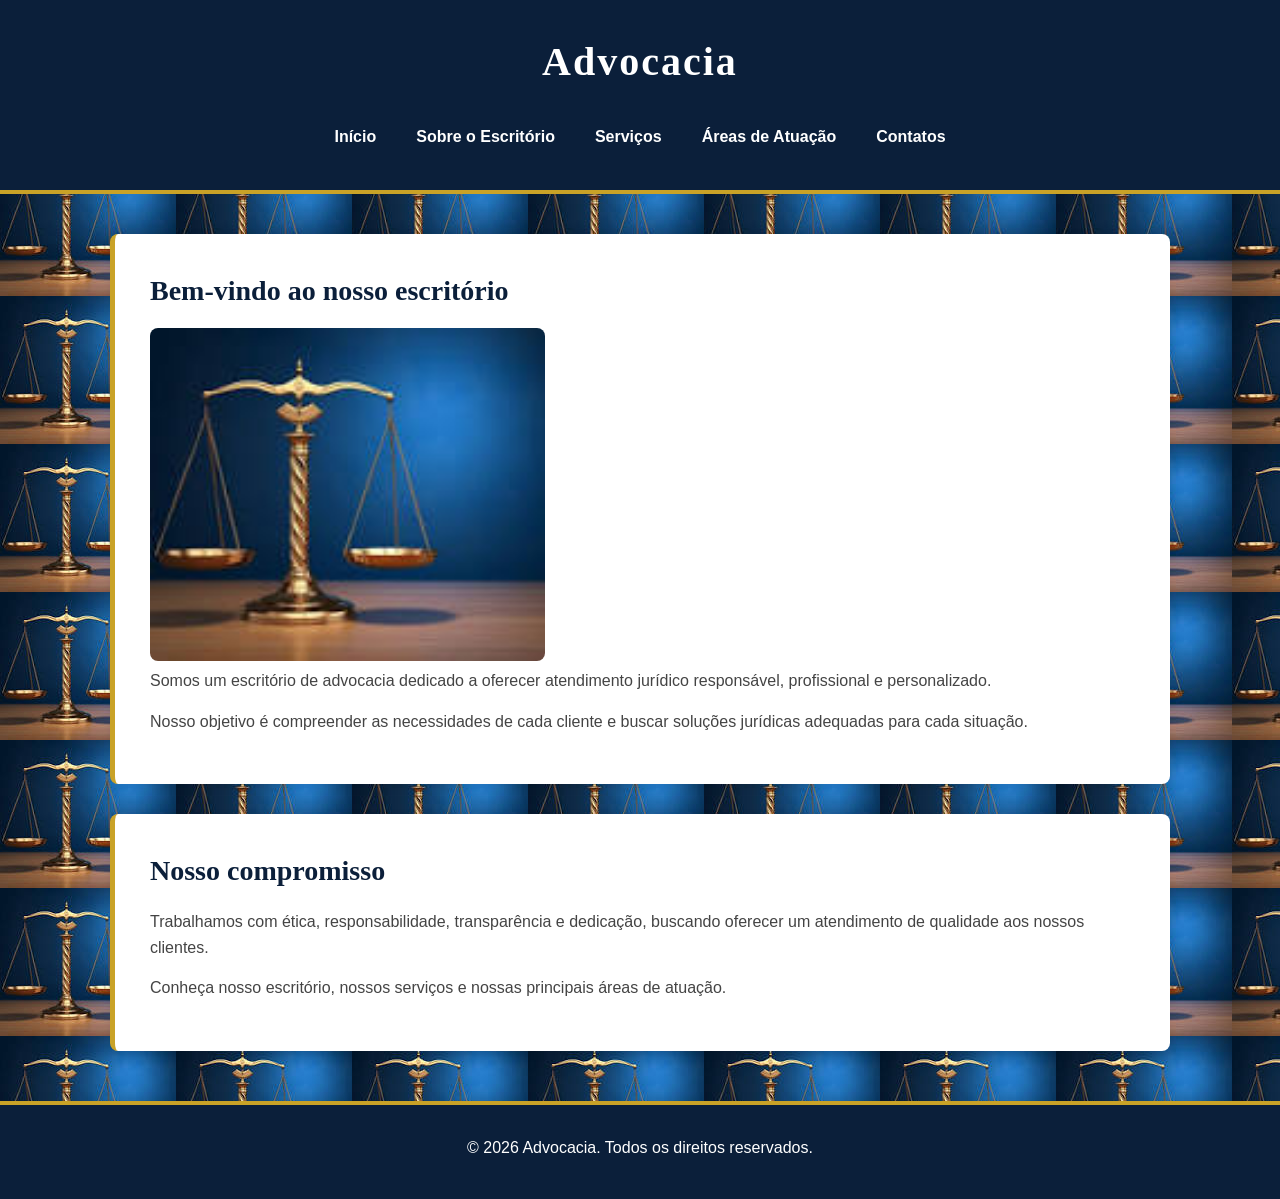
<file: index.html>
<!DOCTYPE html>
<html lang="pt-BR">

<head>
    <meta charset="UTF-8">
    <meta name="viewport" content="width=device-width, initial-scale=1.0">

    <link rel="stylesheet" href="css/style.css">

    <title>Advocacia | Início</title>
</head>

<body>

    <header>

        <h1>Advocacia</h1>

        <nav aria-label="Menu principal">
            <ul>

                <li>
                    <a href="index.html">Início</a>
                </li>

                <li>
                    <a href="sobre-o-escritorio.html">
                        Sobre o Escritório
                    </a>
                </li>

                <li>
                    <a href="serviços.html">Serviços</a>
                </li>

                <li>
                    <a href="areas-de-atuaçao.html">
                        Áreas de Atuação
                    </a>
                </li>

                <li>
                    <a href="contatos.html">Contatos</a>
                </li>

            </ul>
        </nav>

    </header>


    <main>

        <section class="destaque">

            <div>

                <h2>Bem-vindo ao nosso escritório</h2>
                <img
                src="image/download (1).jpg">

                <p>
                    Somos um escritório de advocacia dedicado a
                    oferecer atendimento jurídico responsável,
                    profissional e personalizado.
                </p>

                <p>
                    Nosso objetivo é compreender as necessidades
                    de cada cliente e buscar soluções jurídicas
                    adequadas para cada situação.
                </p>

            </div>

        </section>


        <section>

            <h2>Nosso compromisso</h2>

            <p>
                Trabalhamos com ética, responsabilidade,
                transparência e dedicação, buscando oferecer
                um atendimento de qualidade aos nossos clientes.
            </p>

            <p>
                Conheça nosso escritório, nossos serviços e
                nossas principais áreas de atuação.
            </p>

        </section>

    </main>


    <footer>

        <p>
            &copy; 2026 Advocacia.
            Todos os direitos reservados.
        </p>

    </footer>

</body>

</html>
</file>
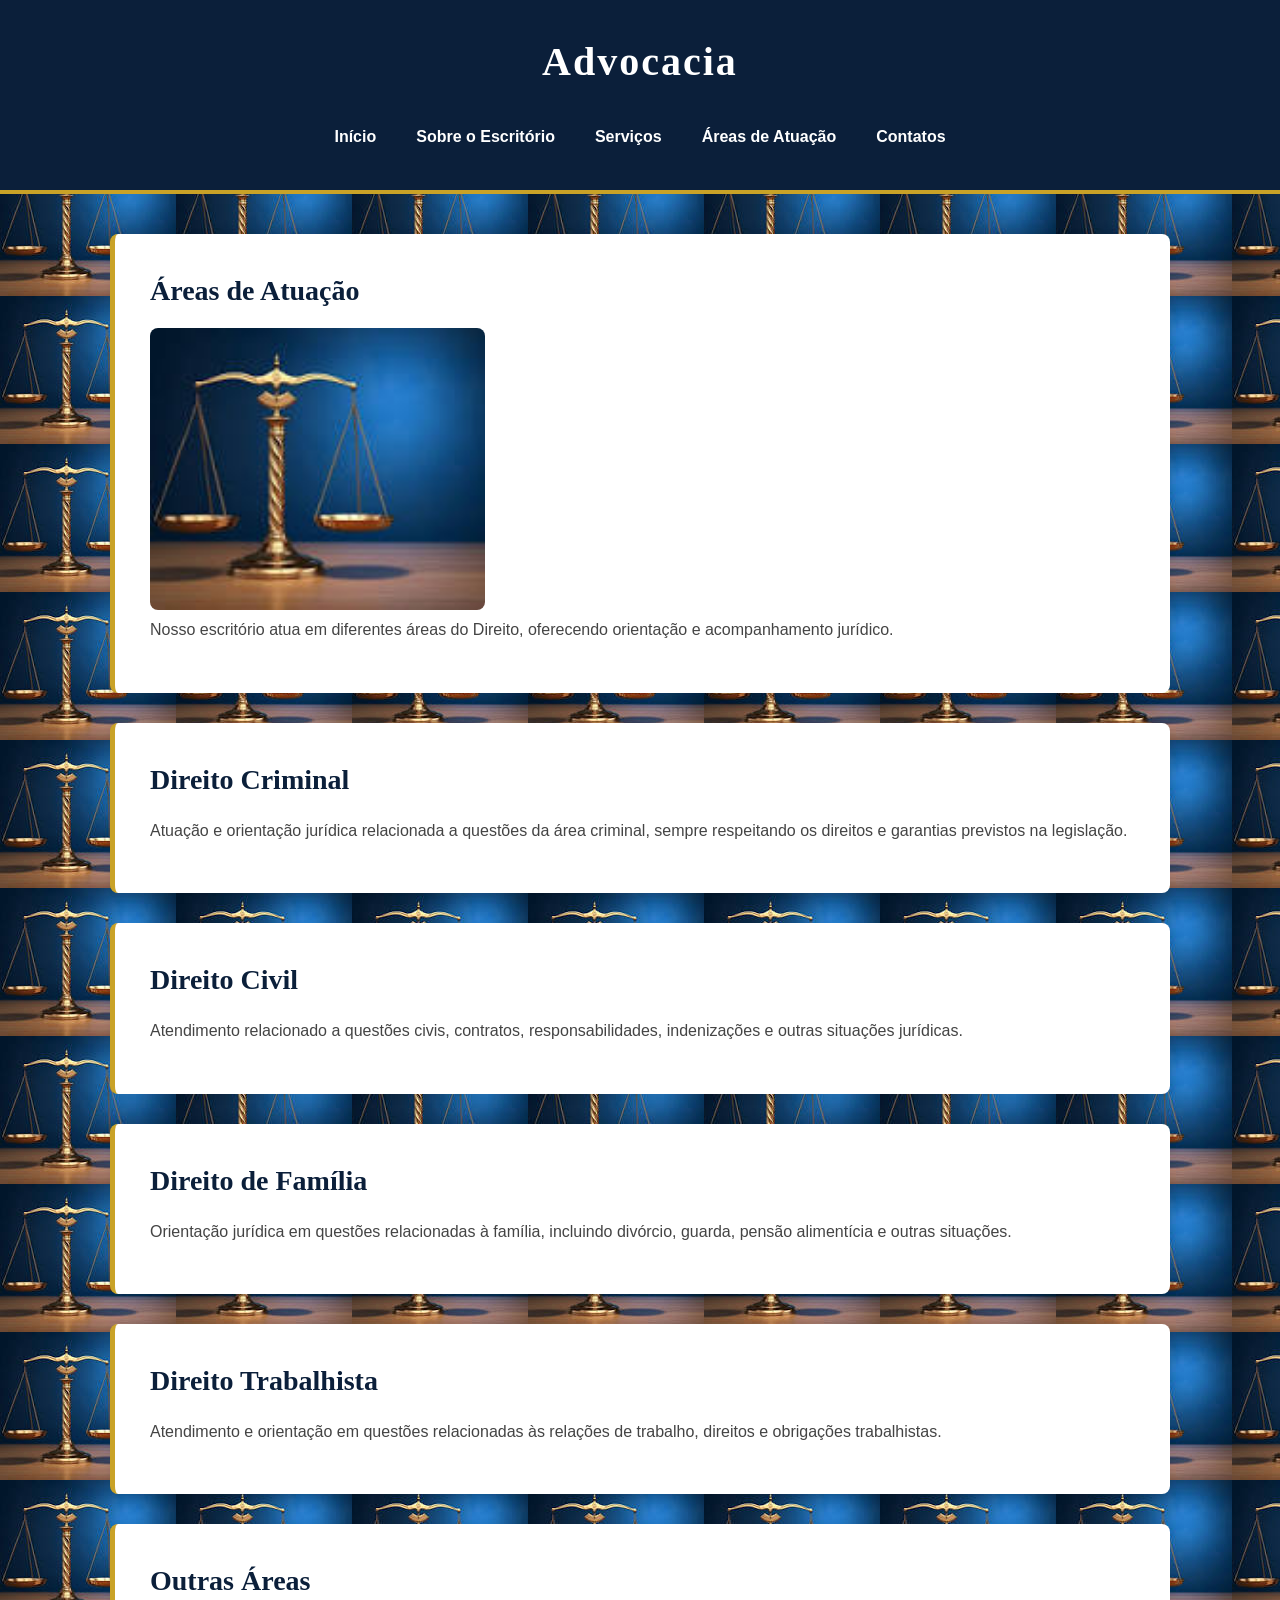
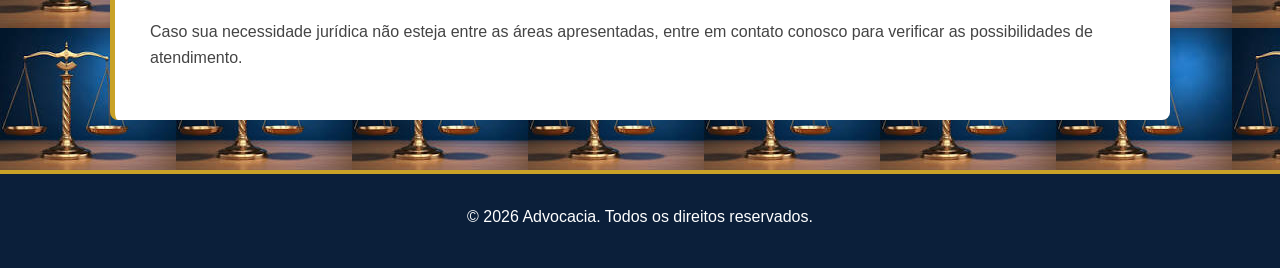
<file: areas-de-atuaçao.html>
<!DOCTYPE html>
<html lang="pt-BR">

<head>

    <meta charset="UTF-8">

    <meta
        name="viewport"
        content="width=device-width, initial-scale=1.0"
    >

    <link rel="stylesheet" href="css/style.css">

    <title>Advocacia | Áreas de Atuação</title>

</head>

<body>

    <header>

        <h1>Advocacia</h1>

        <nav aria-label="Menu principal">

            <ul>

                <li>
                    <a href="index.html">Início</a>
                </li>

                <li>
                    <a href="sobre-o-escritorio.html">
                        Sobre o Escritório
                    </a>
                </li>

                <li>
                    <a href="serviços.html">Serviços</a>
                </li>

                <li>
                    <a href="areas-de-atuaçao.html">
                        Áreas de Atuação
                    </a>
                </li>

                <li>
                    <a href="contatos.html">Contatos</a>
                </li>

            </ul>

        </nav>

    </header>


    <main>

        <section class="destaque">

            <div>

                <h2>Áreas de Atuação</h2>

                 <img src="image/download (1).jpg">
                
                <p>
                    Nosso escritório atua em diferentes
                    áreas do Direito, oferecendo orientação
                    e acompanhamento jurídico.
                </p>

            </div>

        </section>


        <section>

            <h2>Direito Criminal</h2>

            <p>
                Atuação e orientação jurídica relacionada
                a questões da área criminal, sempre
                respeitando os direitos e garantias
                previstos na legislação.
            </p>

        </section>


        <section>

            <h2>Direito Civil</h2>

            <p>
                Atendimento relacionado a questões civis,
                contratos, responsabilidades, indenizações
                e outras situações jurídicas.
            </p>

        </section>


        <section>

            <h2>Direito de Família</h2>

            <p>
                Orientação jurídica em questões relacionadas
                à família, incluindo divórcio, guarda,
                pensão alimentícia e outras situações.
            </p>

        </section>


        <section>

            <h2>Direito Trabalhista</h2>

            <p>
                Atendimento e orientação em questões
                relacionadas às relações de trabalho,
                direitos e obrigações trabalhistas.
            </p>

        </section>


        <section>

            <h2>Outras Áreas</h2>

            <p>
                Caso sua necessidade jurídica não esteja
                entre as áreas apresentadas, entre em
                contato conosco para verificar as
                possibilidades de atendimento.
            </p>

        </section>

    </main>


    <footer>

        <p>
            &copy; 2026 Advocacia.
            Todos os direitos reservados.
        </p>

    </footer>

</body>

</html>
</file>
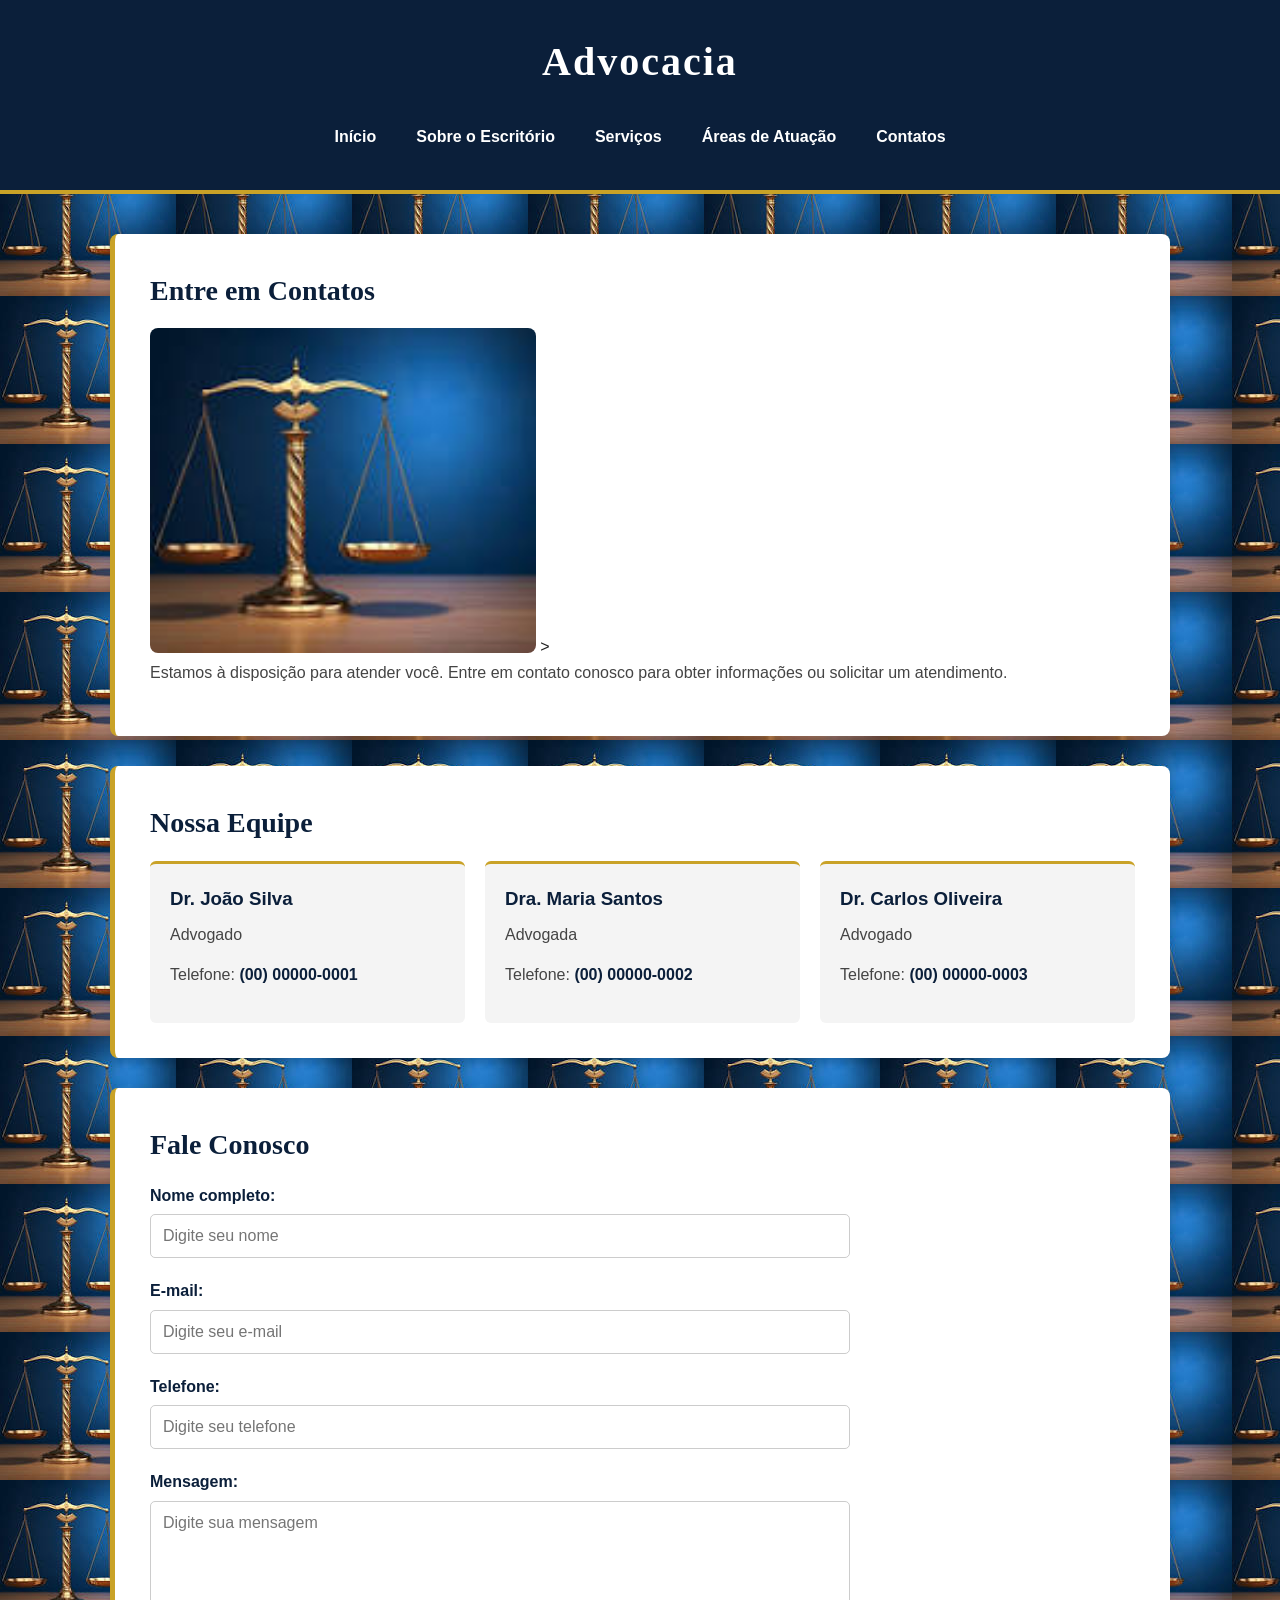
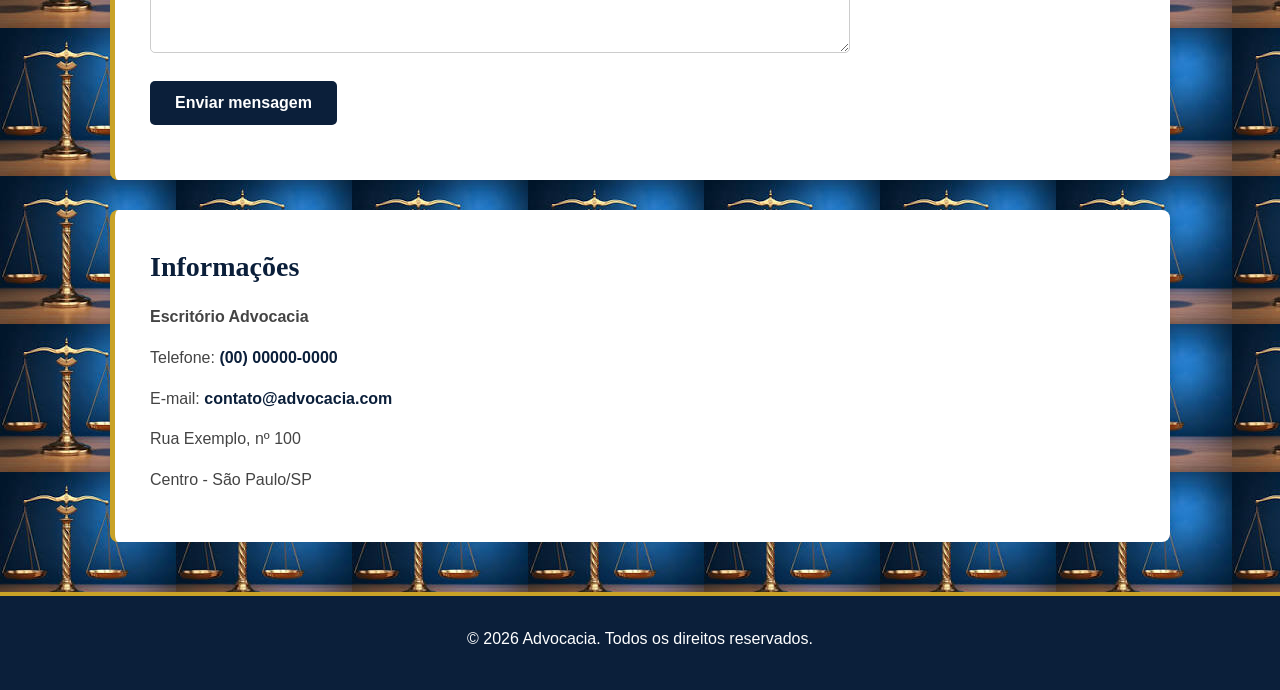
<file: contatos.html>
<!DOCTYPE html>
<html lang="pt-BR">

<head>

    <meta charset="UTF-8">

    <meta
        name="viewport"
        content="width=device-width, initial-scale=1.0"
    >

    <link rel="stylesheet" href="css/style.css">

    <title>Advocacia | Contatos</title>

</head>

<body>

    <header>

        <h1>Advocacia</h1>

        <nav aria-label="Menu principal">

            <ul>

                <li>
                    <a href="index.html">Início</a>
                </li>

                <li>
                    <a href="sobre-o-escritorio.html">
                        Sobre o Escritório
                    </a>
                </li>

                <li>
                    <a href="serviços.html">Serviços</a>
                </li>

                <li>
                    <a href="areas-de-atuaçao.html">
                        Áreas de Atuação
                    </a>
                </li>

                <li>
                    <a href="contatos.html">Contatos</a>
                </li>

            </ul>

        </nav>

    </header>


    <main>

        <section class="destaque">

            <div>

                <h2>Entre em Contatos</h2>

                <img src="image/download (1).jpg">
            >
                <p>
                    Estamos à disposição para atender você.
                    Entre em contato conosco para obter
                    informações ou solicitar um atendimento.
                </p>

            </div>

        </section>


        <section>

            <h2>Nossa Equipe</h2>

            <div class="contatos">

                <article>

                    <h3>Dr. João Silva</h3>

                    <p>
                        Advogado
                    </p>

                    <p>
                        Telefone:
                        <a href="tel:+5500000000001">
                            (00) 00000-0001
                        </a>
                    </p>

                </article>


                <article>

                    <h3>Dra. Maria Santos</h3>

                    <p>
                        Advogada
                    </p>

                    <p>
                        Telefone:
                        <a href="tel:+5500000000002">
                            (00) 00000-0002
                        </a>
                    </p>

                </article>


                <article>

                    <h3>Dr. Carlos Oliveira</h3>

                    <p>
                        Advogado
                    </p>

                    <p>
                        Telefone:
                        <a href="tel:+5500000000003">
                            (00) 00000-0003
                        </a>
                    </p>

                </article>

            </div>

        </section>


        <section>

            <h2>Fale Conosco</h2>

            <form action="#" method="post">

                <p>

                    <label for="nome">
                        Nome completo:
                    </label>

                    <br>

                    <input
                        type="text"
                        id="nome"
                        name="nome"
                        placeholder="Digite seu nome"
                        required
                    >

                </p>


                <p>

                    <label for="email">
                        E-mail:
                    </label>

                    <br>

                    <input
                        type="email"
                        id="email"
                        name="email"
                        placeholder="Digite seu e-mail"
                        required
                    >

                </p>


                <p>

                    <label for="telefone">
                        Telefone:
                    </label>

                    <br>

                    <input
                        type="tel"
                        id="telefone"
                        name="telefone"
                        placeholder="Digite seu telefone"
                    >

                </p>


                <p>

                    <label for="mensagem">
                        Mensagem:
                    </label>

                    <br>

                    <textarea
                        id="mensagem"
                        name="mensagem"
                        rows="7"
                        placeholder="Digite sua mensagem"
                        required
                    ></textarea>

                </p>


                <p>

                    <button type="submit">
                        Enviar mensagem
                    </button>

                </p>

            </form>

        </section>


        <section>

            <h2>Informações</h2>

            <address>

                <p>
                    <strong>
                        Escritório Advocacia
                    </strong>
                </p>

                <p>
                    Telefone:
                    <a href="tel:+5500000000000">
                        (00) 00000-0000
                    </a>
                </p>

                <p>
                    E-mail:
                    <a href="mailto:contato@advocacia.com">
                        contato@advocacia.com
                    </a>
                </p>

                <p>
                    Rua Exemplo, nº 100
                </p>

                <p>
                    Centro - São Paulo/SP
                </p>

            </address>

        </section>

    </main>


    <footer>

        <p>
            &copy; 2026 Advocacia.
            Todos os direitos reservados.
        </p>

    </footer>

</body>

</html>
</file>
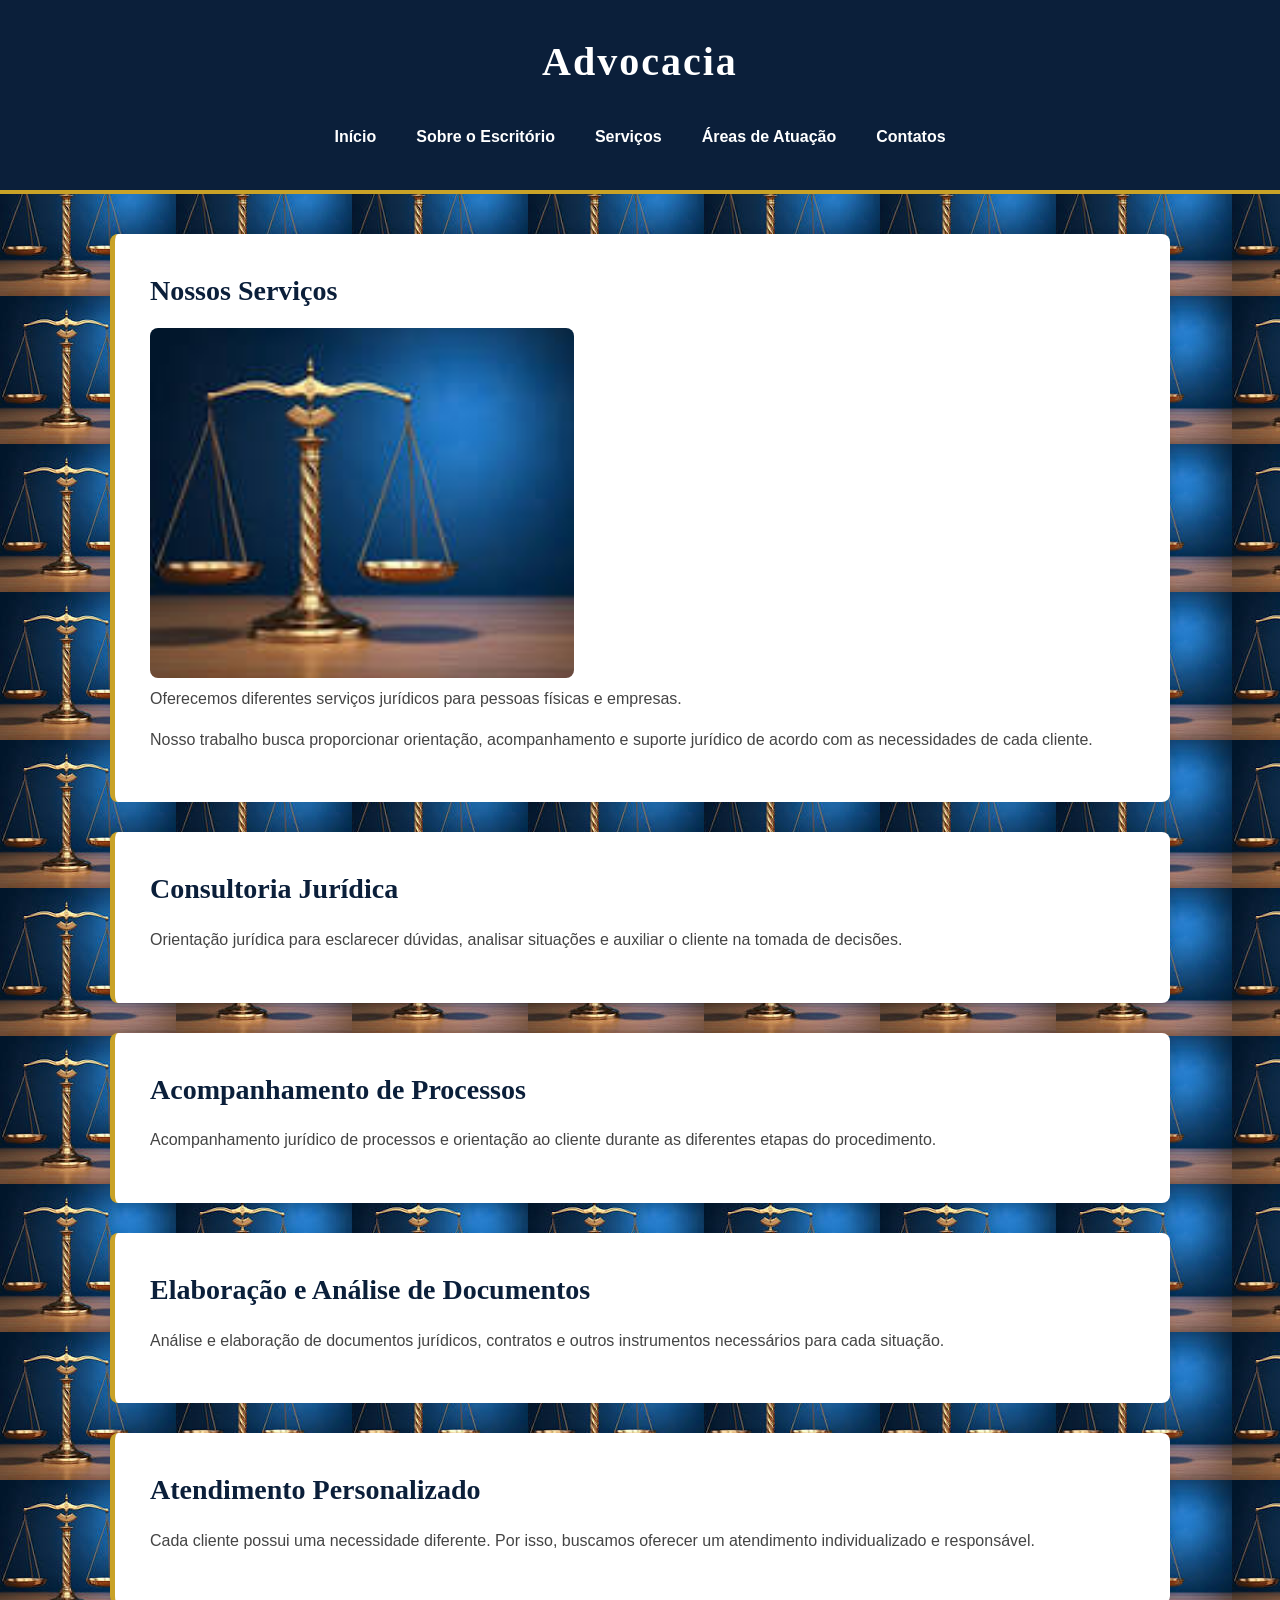
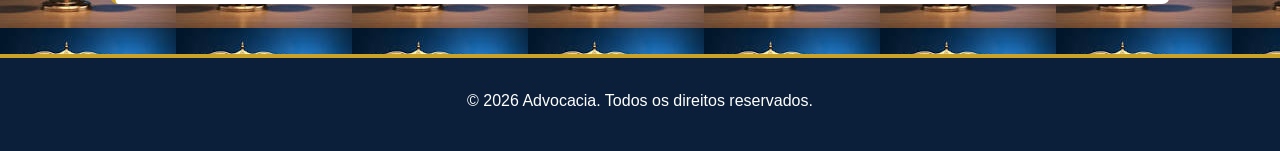
<file: serviços.html>
<!DOCTYPE html>
<html lang="pt-BR">

<head>

    <meta charset="UTF-8">

    <meta
        name="viewport"
        content="width=device-width, initial-scale=1.0"
    >

    <link rel="stylesheet" href="css/style.css">

    <title>Advocacia | Serviços</title>

</head>

<body>

    <header>

        <h1>Advocacia</h1>

        <nav aria-label="Menu principal">

            <ul>

                <li>
                    <a href="index.html">Início</a>
                </li>

                <li>
                    <a href="sobre-o-escritorio.html">
                        Sobre o Escritório
                    </a>
                </li>

                <li>
                    <a href="serviços.html">Serviços</a>
                </li>

                <li>
                    <a href="areas-de-atuaçao.html">
                        Áreas de Atuação
                    </a>
                </li>

                <li>
                    <a href="contatos.html">Contatos</a>
                </li>

            </ul>

        </nav>

    </header>


    <main>

        <section class="destaque">

            <div>

                <h2>Nossos Serviços</h2>

                <img src="image/download (1).jpg">

                <p>
                    Oferecemos diferentes serviços jurídicos
                    para pessoas físicas e empresas.
                </p>

                <p>
                    Nosso trabalho busca proporcionar
                    orientação, acompanhamento e suporte
                    jurídico de acordo com as necessidades
                    de cada cliente.
                </p>

            </div>

        </section>


        <section>

            <h2>Consultoria Jurídica</h2>

            <p>
                Orientação jurídica para esclarecer dúvidas,
                analisar situações e auxiliar o cliente na
                tomada de decisões.
            </p>

        </section>


        <section>

            <h2>Acompanhamento de Processos</h2>

            <p>
                Acompanhamento jurídico de processos e
                orientação ao cliente durante as diferentes
                etapas do procedimento.
            </p>

        </section>


        <section>

            <h2>Elaboração e Análise de Documentos</h2>

            <p>
                Análise e elaboração de documentos jurídicos,
                contratos e outros instrumentos necessários
                para cada situação.
            </p>

        </section>


        <section>

            <h2>Atendimento Personalizado</h2>

            <p>
                Cada cliente possui uma necessidade diferente.
                Por isso, buscamos oferecer um atendimento
                individualizado e responsável.
            </p>

        </section>

    </main>


    <footer>

        <p>
            &copy; 2026 Advocacia.
            Todos os direitos reservados.
        </p>

    </footer>

</body>

</html>
</file>
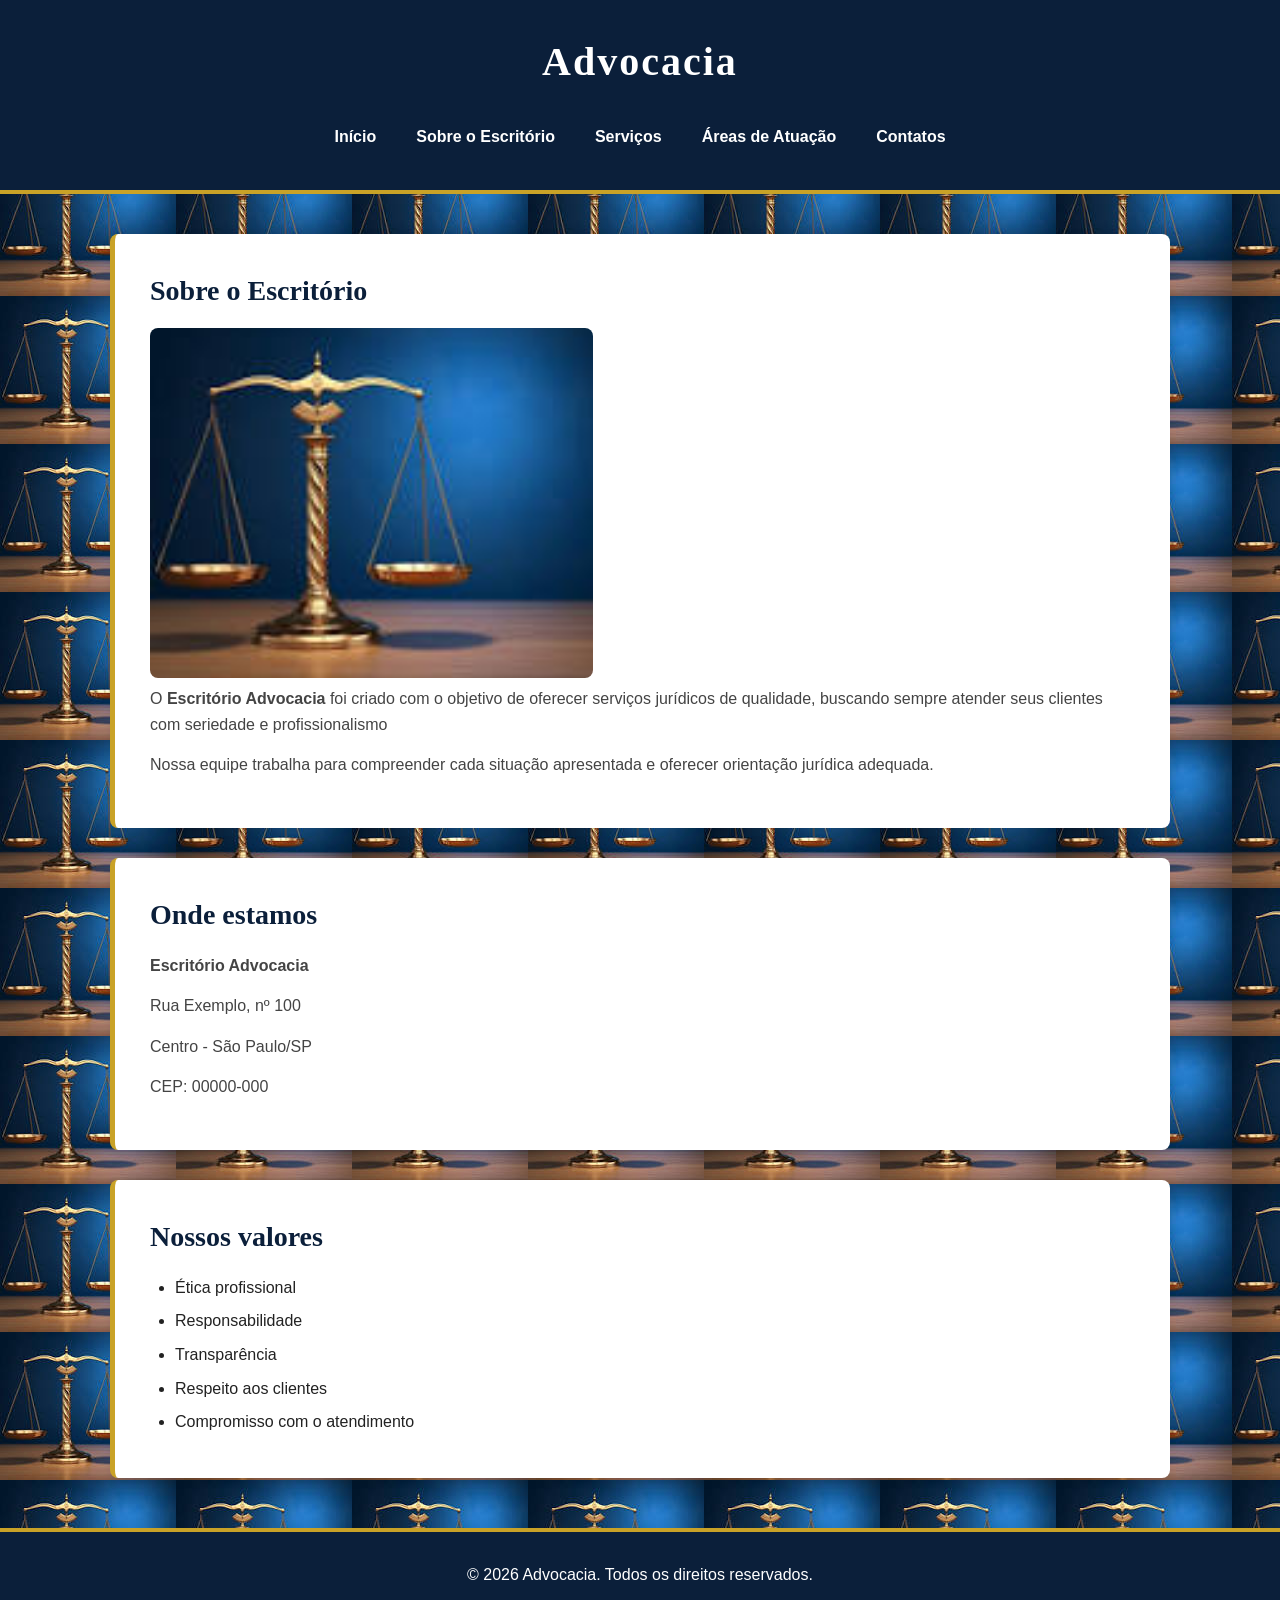
<file: sobre-o-escritorio.html>
<!DOCTYPE html>
<html lang="pt-BR">

<head>

    <meta charset="UTF-8">

    <meta
        name="viewport"
        content="width=device-width, initial-scale=1.0"
    >

    <link rel="stylesheet" href="css/style.css">

    <title>Advocacia | Sobre o Escritório</title>

</head>

<body>

    <header>

        <h1>Advocacia</h1>

        <nav aria-label="Menu principal">

            <ul>

                <li>
                    <a href="index.html">Início</a>
                </li>

                <li>
                    <a href="sobre-o-escritorio.html">
                        Sobre o Escritório
                    </a>
                </li>

                <li>
                    <a href="serviços.html">Serviços</a>
                </li>

                <li>
                    <a href="areas-de-atuaçao.html">
                        Áreas de Atuação
                    </a>
                </li>

                <li>
                    <a href="contatos.html">Contatos</a>
                </li>

            </ul>

        </nav>

    </header>


    <main>

        <section class="destaque">

            <div>

                <h2>Sobre o Escritório</h2>

                <img src="image/download (1).jpg">

                <p>
                    O <strong>Escritório Advocacia</strong> foi
                    criado com o objetivo de oferecer serviços
                    jurídicos de qualidade, buscando sempre
                    atender seus clientes com seriedade e
                    profissionalismo
                </p>
      
                <p>
                    Nossa equipe trabalha para compreender
                    cada situação apresentada e oferecer
                    orientação jurídica adequada.
                </p>

            </div>

        </section>


        <section>

            <h2>Onde estamos</h2>

            <address>

                <p>
                    <strong>Escritório Advocacia</strong>
                </p>

                <p>
                    Rua Exemplo, nº 100
                </p>

                <p>
                    Centro - São Paulo/SP
                </p>

                <p>
                    CEP: 00000-000
                </p>

            </address>

        </section>


        <section>

            <h2>Nossos valores</h2>

            <ul>

                <li>Ética profissional</li>

                <li>Responsabilidade</li>

                <li>Transparência</li>

                <li>Respeito aos clientes</li>

                <li>Compromisso com o atendimento</li>

            </ul>

        </section>

    </main>


    <footer>

        <p>
            &copy; 2026 Advocacia.
            Todos os direitos reservados.
        </p>

    </footer>

</body>

</html>
</file>
<file: css/style.css>
/* ========================================
   CONFIGURAÇÕES GERAIS
   ======================================== */

   * {
    margin: 0;
    padding: 0;
    box-sizing: border-box;
}

html {
    scroll-behavior: smooth;
}

body {
    font-family: Arial, Helvetica, sans-serif;
    background-color: #f4f4f4;
    color: #222;
    line-height: 1.6;
}


/* ========================================
   CABEÇALHO
   ======================================== */

header {
    background-color: #0b1f3a;
    color: white;
    text-align: center;
    padding: 30px 20px;
    border-bottom: 4px solid #c9a227;
}

header h1 {
    font-family: Georgia, "Times New Roman", serif;
    font-size: 40px;
    letter-spacing: 2px;
    margin-bottom: 20px;
}


/* ========================================
   MENU
   ======================================== */

nav ul {
    list-style: none;

    display: flex;

    justify-content: center;

    align-items: center;

    gap: 8px;

    flex-wrap: wrap;
}

nav a {
    display: block;

    color: white;

    text-decoration: none;

    font-weight: bold;

    padding: 10px 16px;

    border-radius: 5px;

    transition: 0.3s;
}

nav a:hover {
    background-color: #c9a227;

    color: #0b1f3a;
}


/* ========================================
   CONTEÚDO
   ======================================== */

main {
    max-width: 1100px;

    margin: 40px auto;

    padding: 0 20px;
}


/* ========================================
   SEÇÕES
   ======================================== */

section {
    background-color: white;

    padding: 35px;

    margin-bottom: 30px;

    border-radius: 8px;

    border-left: 5px solid #c9a227;

    box-shadow:
        0 3px 10px rgba(0, 0, 0, 0.08);
}

section h2 {
    color: #0b1f3a;

    font-family: Georgia, "Times New Roman", serif;

    font-size: 28px;

    margin-bottom: 15px;
}

section h3 {
    color: #0b1f3a;

    margin-bottom: 8px;
}

section p {
    color: #444;

    margin-bottom: 15px;
}


/* ========================================
   IMAGENS
   ======================================== */

.destaque {
    display: flex;

    align-items: center;

    gap: 30px;
}

.destaque img {
    width: 45%;

    max-height: 350px;

    object-fit: cover;

    border-radius: 8px;
}


/* ========================================
   LISTAS
   ======================================== */

section ul {
    margin-left: 25px;
}

section li {
    margin-bottom: 8px;
}


/* ========================================
   CONTATOS
   ======================================== */

.contatos {
    display: grid;

    grid-template-columns:
        repeat(3, 1fr);

    gap: 20px;
}

.contatos article {
    background-color: #f4f4f4;

    padding: 20px;

    border-radius: 6px;

    border-top: 3px solid #c9a227;
}


/* ========================================
   LINKS
   ======================================== */

section a {
    color: #0b1f3a;

    font-weight: bold;

    text-decoration: none;
}

section a:hover {
    color: #c9a227;
}


/* ========================================
   FORMULÁRIO
   ======================================== */

form {
    max-width: 700px;
}

form p {
    margin-bottom: 20px;
}

label {
    font-weight: bold;

    color: #0b1f3a;
}

input,
select,
textarea {
    width: 100%;

    padding: 12px;

    margin-top: 6px;

    border: 1px solid #ccc;

    border-radius: 5px;

    font-family: Arial, Helvetica, sans-serif;

    font-size: 16px;
}

textarea {
    resize: vertical;
}

input:focus,
select:focus,
textarea:focus {
    outline: 2px solid #c9a227;

    border-color: #0b1f3a;
}


/* ========================================
   BOTÃO
   ======================================== */

button {
    background-color: #0b1f3a;

    color: white;

    border: none;

    padding: 13px 25px;

    border-radius: 5px;

    font-size: 16px;

    font-weight: bold;

    cursor: pointer;

    transition: 0.3s;
}

button:hover {
    background-color: #c9a227;

    color: #0b1f3a;
}


/* ========================================
   ENDEREÇO
   ======================================== */

address {
    font-style: normal;
}


/* ========================================
   RODAPÉ
   ======================================== */

footer {
    background-color: #0b1f3a;

    color: white;

    text-align: center;

    padding: 30px 20px;

    margin-top: 50px;

    border-top: 4px solid #c9a227;
}

footer p {
    margin-bottom: 8px;
}


/* ========================================
   RESPONSIVIDADE
   ======================================== */

@media (max-width: 768px) {

    header h1 {
        font-size: 32px;
    }

    nav ul {
        flex-direction: column;
    }

    nav a {
        width: 100%;
    }

    .destaque {
        flex-direction: column;
    }

    .destaque img {
        width: 100%;
    }

    .contatos {
        grid-template-columns: 1fr;
    }

    section {
        padding: 25px 20px;
    }

    section h2 {
        font-size: 24px;
    }

    main {
        margin: 25px auto;
    }
} 
body{
    background-image: url(../image/download\ \(1\).jpg);
}
</file>
